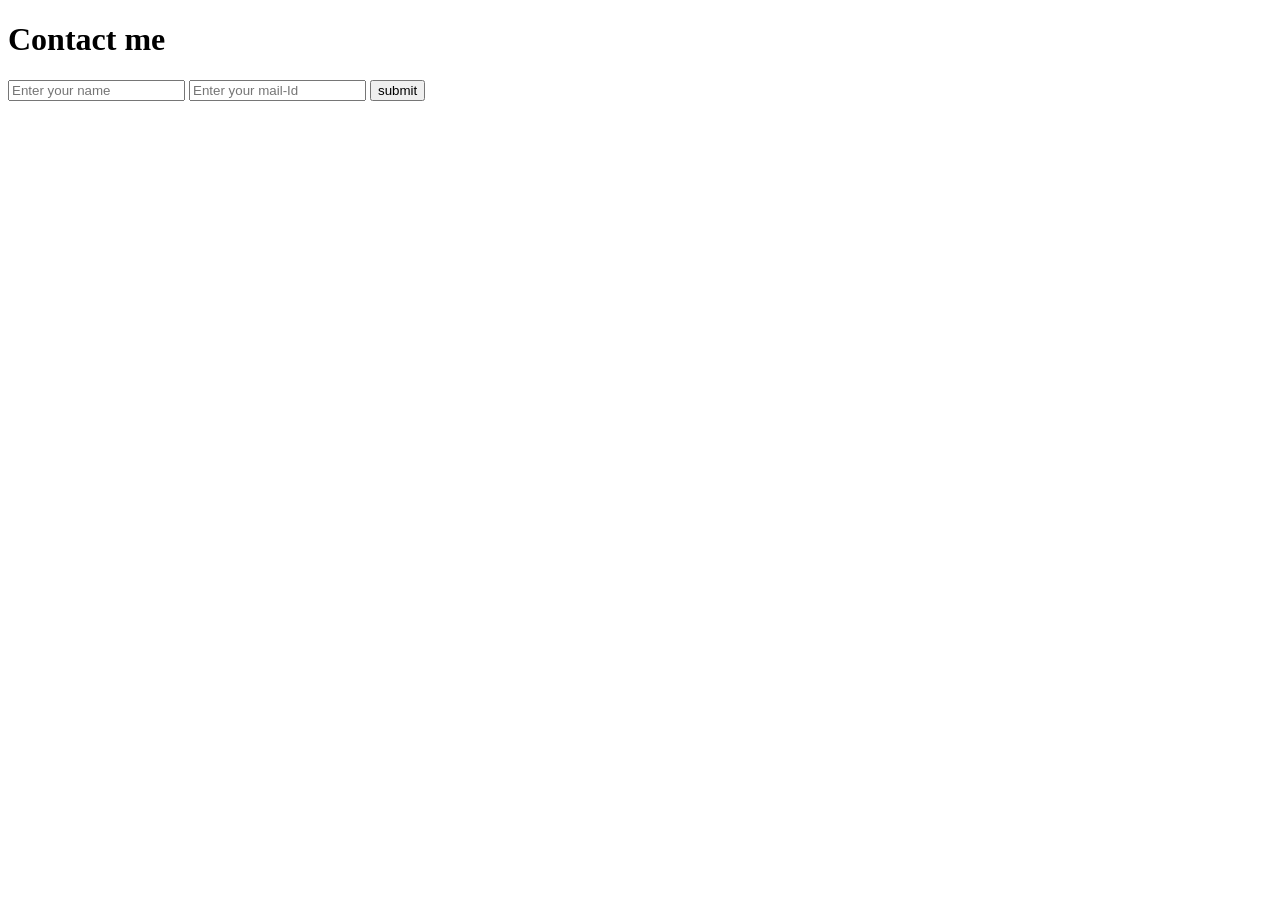
<file: templates/input.html>
<!DOCTYPE html>
<html lang="en">
<head>
    <meta charset="UTF-8">
    <meta name="viewport" content="width=device-width, initial-scale=1.0">
    <title>Get and post request</title>
</head>
<body>
    <h1>Contact me</h1>
    <div>
        <form action="/" method="post">
            <input type="text" placeholder="Enter your name">
            <input type="mail" placeholder="Enter your mail-Id">
            <input type="submit" value="submit">
        </form>  
    </div>
</body>
</html>
</file>
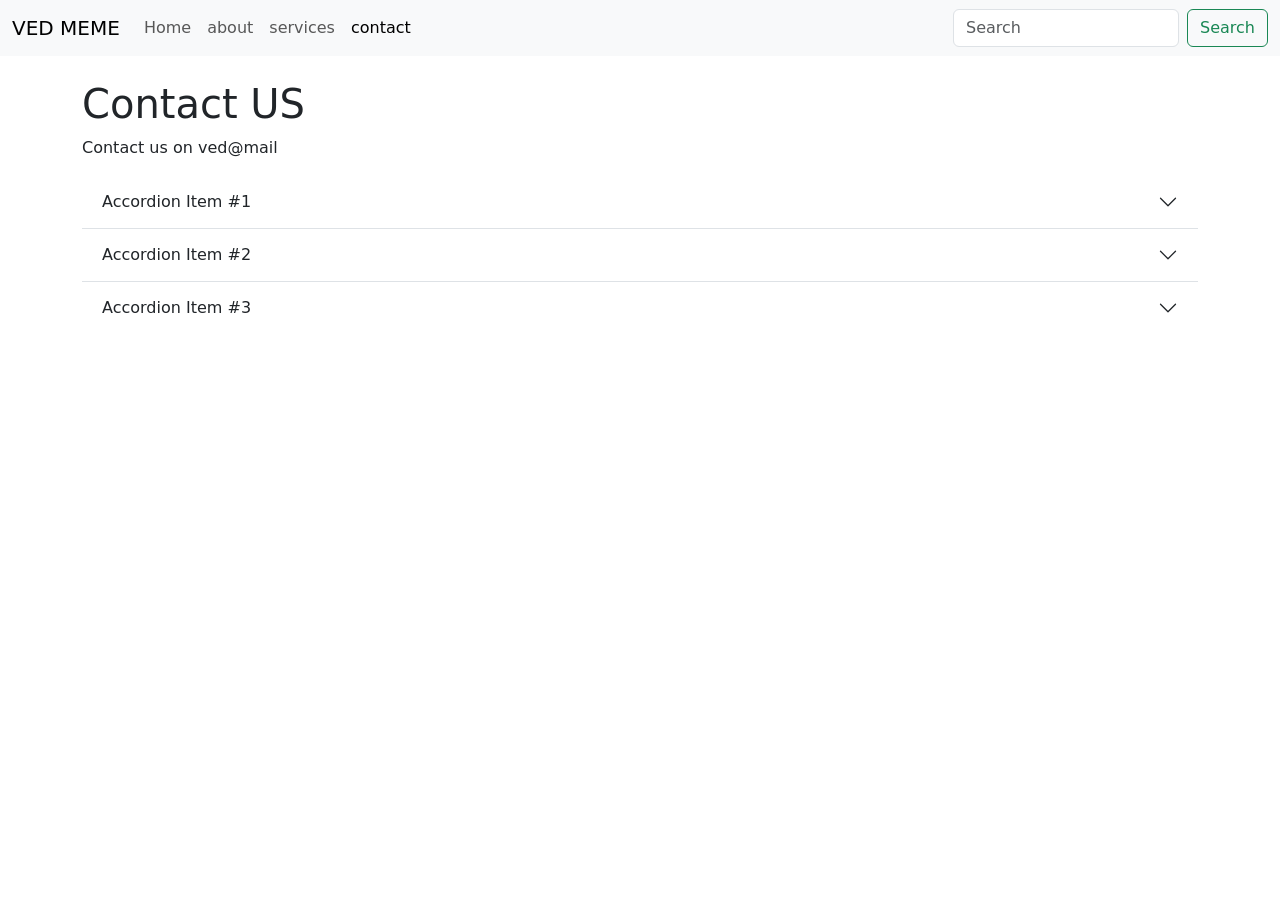
<file: saticsite_flak/templates/contact.html>
<!doctype html>
<html lang="en">
  <head>
    <meta charset="utf-8" />
    <meta name="viewport" content="width=device-width, initial-scale=1" />
    <title>Contact MEME PAGE</title>
    <link
      href="https://cdn.jsdelivr.net/npm/bootstrap@5.3.8/dist/css/bootstrap.min.css"
      rel="stylesheet"
      integrity="sha384-sRIl4kxILFvY47J16cr9ZwB07vP4J8+LH7qKQnuqkuIAvNWLzeN8tE5YBujZqJLB"
      crossorigin="anonymous"
    />
  </head>
  <body>
    <nav class="navbar navbar-expand-lg bg-body-tertiary">
      <div class="container-fluid">
        <a class="navbar-brand" href="#">VED MEME</a>
        <button
          class="navbar-toggler"
          type="button"
          data-bs-toggle="collapse"
          data-bs-target="#navbarSupportedContent"
          aria-controls="navbarSupportedContent"
          aria-expanded="false"
          aria-label="Toggle navigation"
        >
          <span class="navbar-toggler-icon"></span>
        </button>
        <div class="collapse navbar-collapse" id="navbarSupportedContent">
          <ul class="navbar-nav me-auto mb-2 mb-lg-0">
            <li class="nav-item">
              <a class="nav-link" aria-current="page" href="/">Home</a>
            </li>
            <li class="nav-item">
              <a class="nav-link" href="/about">about</a>
            </li>
            <li class="nav-item">
              <a class="nav-link" href="/services">services</a>
            </li>
            <li class="nav-item">
              <a class="nav-link active" href="/contact">contact</a>
            </li>
          </ul>
          <form class="d-flex" role="search">
            <input
              class="form-control me-2"
              type="search"
              placeholder="Search"
              aria-label="Search"
            />
            <button class="btn btn-outline-success" type="submit">
              Search
            </button>
          </form>
        </div>
      </div>
    </nav>

    <div class="container my-4">
      <h1>Contact US</h1>
      <p>Contact us on ved@mail</p>
      <div class="accordion accordion-flush" id="accordionFlushExample">
        <div class="accordion-item">
          <h2 class="accordion-header">
            <button
              class="accordion-button collapsed"
              type="button"
              data-bs-toggle="collapse"
              data-bs-target="#flush-collapseOne"
              aria-expanded="false"
              aria-controls="flush-collapseOne"
            >
              Accordion Item #1
            </button>
          </h2>
          <div
            id="flush-collapseOne"
            class="accordion-collapse collapse"
            data-bs-parent="#accordionFlushExample"
          >
            <div class="accordion-body">
              Placeholder content for this accordion, which is intended to
              demonstrate the <code>.accordion-flush</code> class. This is the
              first item’s accordion body.
            </div>
          </div>
        </div>
        <div class="accordion-item">
          <h2 class="accordion-header">
            <button
              class="accordion-button collapsed"
              type="button"
              data-bs-toggle="collapse"
              data-bs-target="#flush-collapseTwo"
              aria-expanded="false"
              aria-controls="flush-collapseTwo"
            >
              Accordion Item #2
            </button>
          </h2>
          <div
            id="flush-collapseTwo"
            class="accordion-collapse collapse"
            data-bs-parent="#accordionFlushExample"
          >
            <div class="accordion-body">
              Placeholder content for this accordion, which is intended to
              demonstrate the <code>.accordion-flush</code> class. This is the
              second item’s accordion body. Let’s imagine this being filled with
              some actual content.
            </div>
          </div>
        </div>
        <div class="accordion-item">
          <h2 class="accordion-header">
            <button
              class="accordion-button collapsed"
              type="button"
              data-bs-toggle="collapse"
              data-bs-target="#flush-collapseThree"
              aria-expanded="false"
              aria-controls="flush-collapseThree"
            >
              Accordion Item #3
            </button>
          </h2>
          <div
            id="flush-collapseThree"
            class="accordion-collapse collapse"
            data-bs-parent="#accordionFlushExample"
          >
            <div class="accordion-body">
              Placeholder content for this accordion, which is intended to
              demonstrate the <code>.accordion-flush</code> class. This is the
              third item’s accordion body. Nothing more exciting happening here
              in terms of content, but just filling up the space to make it
              look, at least at first glance, a bit more representative of how
              this would look in a real-world application.
            </div>
          </div>
        </div>
      </div>
    </div>

    <script
      src="https://cdn.jsdelivr.net/npm/bootstrap@5.3.8/dist/js/bootstrap.bundle.min.js"
      integrity="sha384-FKyoEForCGlyvwx9Hj09JcYn3nv7wiPVlz7YYwJrWVcXK/BmnVDxM+D2scQbITxI"
      crossorigin="anonymous"
    ></script>
  </body>
</html>
</file>
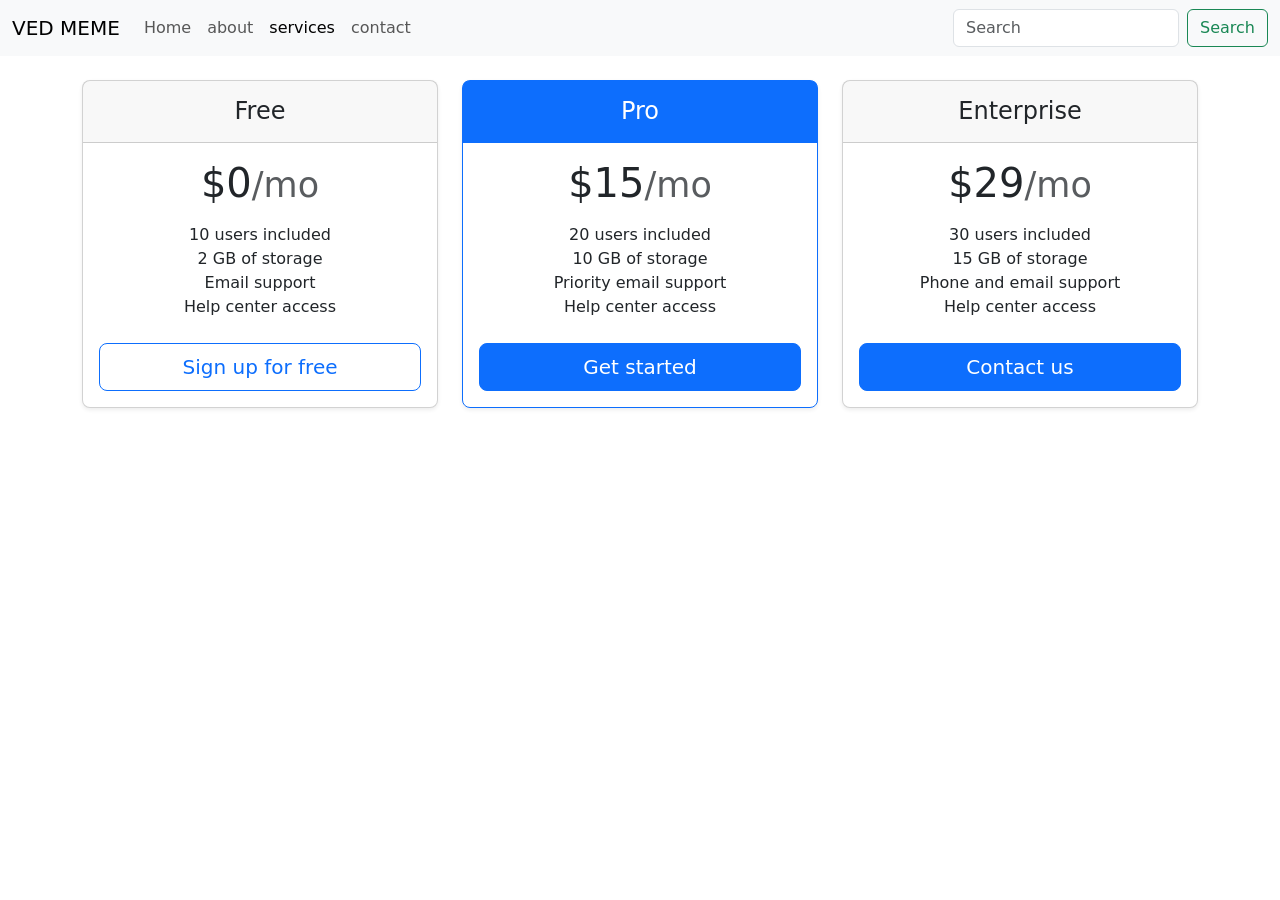
<file: saticsite_flak/templates/services.html>
<!doctype html>
<html lang="en">
  <head>
    <meta charset="utf-8" />
    <meta name="viewport" content="width=device-width, initial-scale=1" />
    <title>Services MEME PAGE</title>
    <link
      href="https://cdn.jsdelivr.net/npm/bootstrap@5.3.8/dist/css/bootstrap.min.css"
      rel="stylesheet"
      integrity="sha384-sRIl4kxILFvY47J16cr9ZwB07vP4J8+LH7qKQnuqkuIAvNWLzeN8tE5YBujZqJLB"
      crossorigin="anonymous"
    />
  </head>
  <body>
    <nav class="navbar navbar-expand-lg bg-body-tertiary">
      <div class="container-fluid">
        <a class="navbar-brand" href="#">VED MEME</a>
        <button
          class="navbar-toggler"
          type="button"
          data-bs-toggle="collapse"
          data-bs-target="#navbarSupportedContent"
          aria-controls="navbarSupportedContent"
          aria-expanded="false"
          aria-label="Toggle navigation"
        >
          <span class="navbar-toggler-icon"></span>
        </button>
        <div class="collapse navbar-collapse" id="navbarSupportedContent">
          <ul class="navbar-nav me-auto mb-2 mb-lg-0">
            <li class="nav-item">
              <a class="nav-link" aria-current="page" href="/">Home</a>
            </li>
            <li class="nav-item">
              <a class="nav-link" href="/about">about</a>
            </li>
            <li class="nav-item">
              <a class="nav-link active" href="/services">services</a>
            </li>
            <li class="nav-item">
              <a class="nav-link" href="/contact">contact</a>
            </li>
          </ul>
          <form class="d-flex" role="search">
            <input
              class="form-control me-2"
              type="search"
              placeholder="Search"
              aria-label="Search"
            />
            <button class="btn btn-outline-success" type="submit">
              Search
            </button>
          </form>
        </div>
      </div>
    </nav>

    <div class="container my-4">
      <main>
        <div class="row row-cols-1 row-cols-md-3 mb-3 text-center">
          <div class="col">
            <div class="card mb-4 rounded-3 shadow-sm">
              <div class="card-header py-3">
                <h4 class="my-0 fw-normal">Free</h4>
              </div>
              <div class="card-body">
                <h1 class="card-title pricing-card-title">
                  $0<small class="text-body-secondary fw-light">/mo</small>
                </h1>
                <ul class="list-unstyled mt-3 mb-4">
                  <li>10 users included</li>
                  <li>2 GB of storage</li>
                  <li>Email support</li>
                  <li>Help center access</li>
                </ul>
                <button
                  type="button"
                  class="w-100 btn btn-lg btn-outline-primary"
                >
                  Sign up for free
                </button>
              </div>
            </div>
          </div>

          <div class="col">
            <div class="card mb-4 rounded-3 shadow-sm border-primary">
              <div class="card-header py-3 text-bg-primary border-primary">
                <h4 class="my-0 fw-normal">Pro</h4>
              </div>
              <div class="card-body">
                <h1 class="card-title pricing-card-title">
                  $15<small class="text-body-secondary fw-light">/mo</small>
                </h1>
                <ul class="list-unstyled mt-3 mb-4">
                  <li>20 users included</li>
                  <li>10 GB of storage</li>
                  <li>Priority email support</li>
                  <li>Help center access</li>
                </ul>
                <button type="button" class="w-100 btn btn-lg btn-primary">
                  Get started
                </button>
              </div>
            </div>
          </div>

          <div class="col">
            <div class="card mb-4 rounded-3 shadow-sm">
              <div class="card-header py-3">
                <h4 class="my-0 fw-normal">Enterprise</h4>
              </div>
              <div class="card-body">
                <h1 class="card-title pricing-card-title">
                  $29<small class="text-body-secondary fw-light">/mo</small>
                </h1>
                <ul class="list-unstyled mt-3 mb-4">
                  <li>30 users included</li>
                  <li>15 GB of storage</li>
                  <li>Phone and email support</li>
                  <li>Help center access</li>
                </ul>
                <button type="button" class="w-100 btn btn-lg btn-primary">
                  Contact us
                </button>
              </div>
            </div>
          </div>
        </div>
      </main>
    </div>
    <script
      src="https://cdn.jsdelivr.net/npm/bootstrap@5.3.8/dist/js/bootstrap.bundle.min.js"
      integrity="sha384-FKyoEForCGlyvwx9Hj09JcYn3nv7wiPVlz7YYwJrWVcXK/BmnVDxM+D2scQbITxI"
      crossorigin="anonymous"
    ></script>
  </body>
</html>
</file>
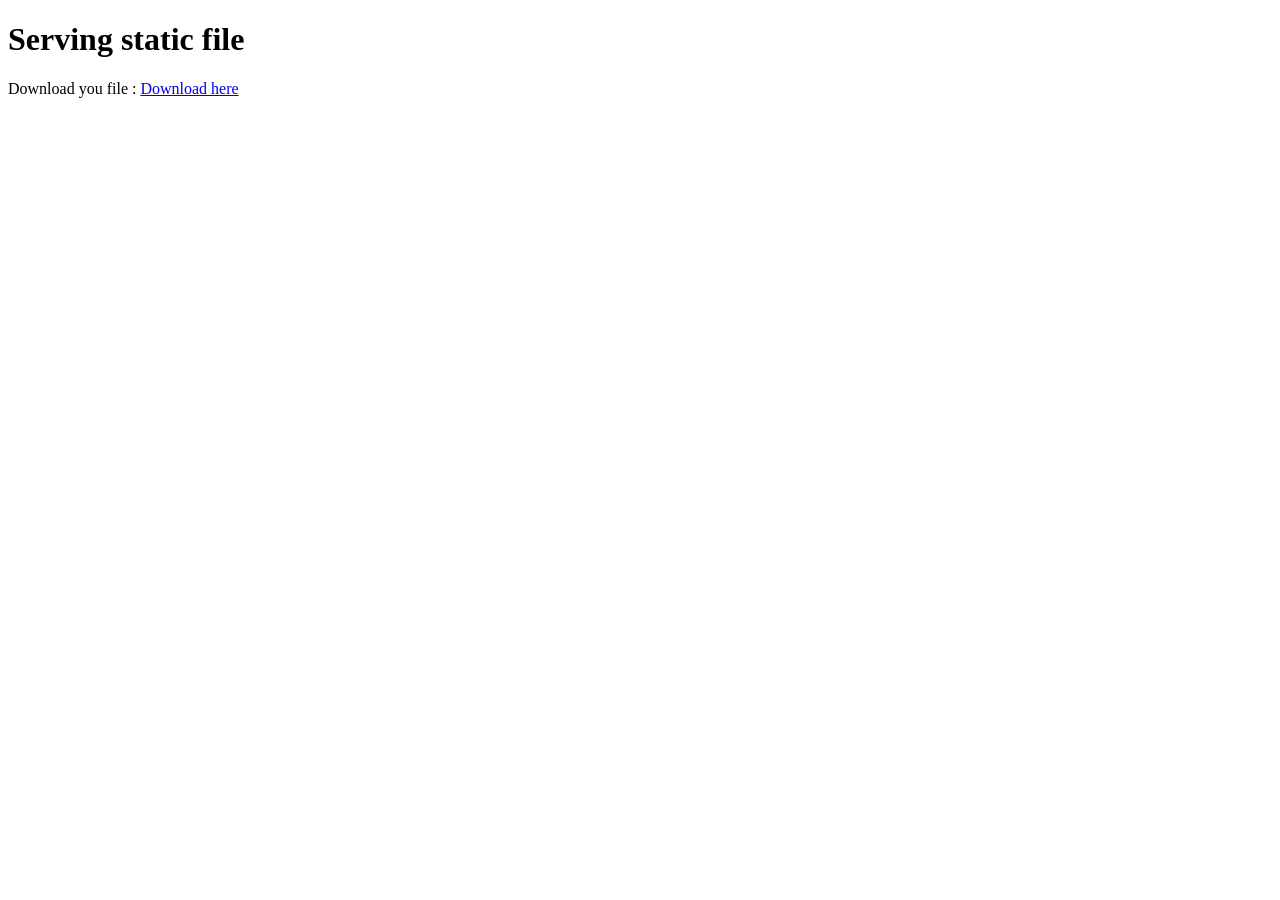
<file: serving_staticfile Flask/templates/input.html>
<!DOCTYPE html>
<html lang="en">
<head>
    <meta charset="UTF-8">
    <meta name="viewport" content="width=device-width, initial-scale=1.0">
    <title>Serving Static</title>
</head>
<body>
    <h1>Serving static file</h1>
    <p>Download you file : <a href="/static/1.pdf">Download here</a></p>
</body>
</html>
</file>
